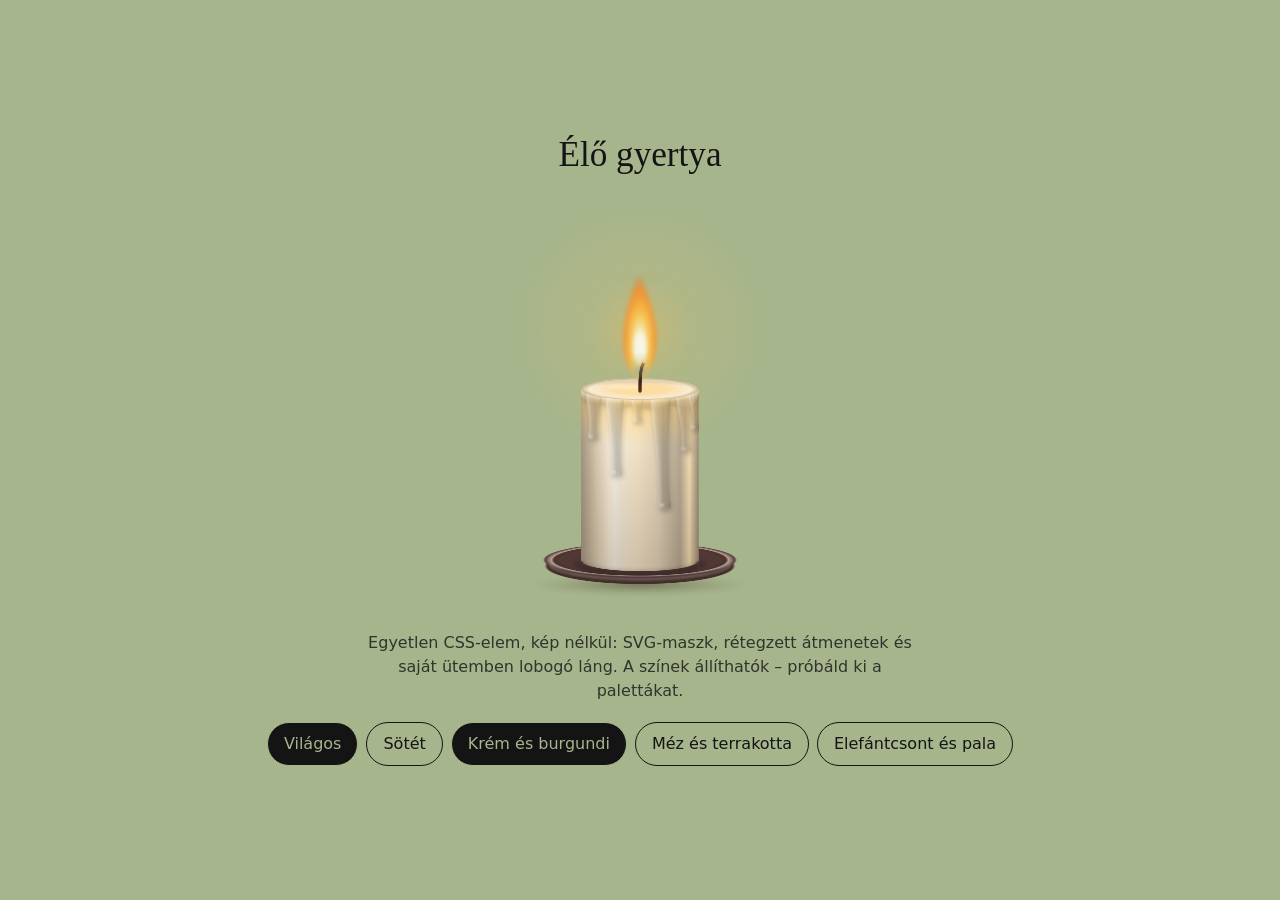
<file: demo/gyertya.html>
<!doctype html>
<html lang="hu" data-theme="light">
<head>
<meta charset="utf-8">
<meta name="viewport" content="width=device-width, initial-scale=1">
<title>Élő gyertya</title>
<!--
  ÉLŐ GYERTYA – önálló bemutató
  ==============================
  Egyetlen fájl, külső függőség nélkül: minden kép SVG data-URI a CSS-ben.
  Ugyanaz a kód, ami a szandi_yoga oldalon (pv.css, „ÉLŐ GYERTYA" blokk) és a
  DilaWEB sablonban háttérelemként fut – itt kiemelve, középre téve.

  FELÉPÍTÉS – két elem egy közös, négyzet alakú dobozban (.candle); minden
  méret a doboz %-a, így bármekkorára skálázható:

  1) .candle__body – a gyertya TESTE. Maszk (--sv-candle-body: a henger, a
     túlfolyó csepp, a kanóc és a tál sziluettje egy 24×24-es rácson) vágja ki
     az alakot; a színt és a fényt egymásra rakott CSS-átmenetek adják, felülről:
       részlet-réteg (--sv-candle-detail: olvadt perem, csorgások, kanóc,
       árnyékok – csak áttetsző fehér/fekete, ezért bármilyen színen jó)
       · olvadt viasztó · a láng fénye a viaszban · meleg fény a gyertya tetején
       · a henger alsó íve · hengeres fény-árnyék · túlfolyó csepp
       · a tál pereme, belseje, teste · árnyék a felületen.
     A színek tokenek: --pv-candle-wax, --pv-candle-dish, --pv-candle-shade,
     --pv-candle-glow – más palettához csak ezeket kell cserélni.

  2) .candle__flame – a LÁNG és mögötte a meleg fény. Könnycsepp-SVG
     (--sv-flame-live: a lángforma SMIL-lel hullámzik; --sv-flame: álló kép
     csökkentett mozgáshoz). Három, egymással nem osztható ütemű CSS-mozdulat
     (lobbanás, kilengés, fényerő) – a pislákolás így sosem ismétlődik
     láthatóan. A láng töve maszkkal áttetsző: a kanóc átsejlik rajta.

  GEOMETRIA: a gyertya teteje egy ellipszis (12/11.15, rx 3.4, ry .62 a
  24-es rácson) – ebből rajzol a viasztó, a perem fénye, a függöny és minden
  csorgás teteje. A henger alja és a tál pereme ugyanakkora rálátással
  (ry/rx ≈ .18) készül, ezért ül bele a gyertya a tálba. A láng a doboz
  12% széles, 30% magas sávja, a töve 45%-on.
-->
<style>
  /* A gyertya színei – más palettához ezt a blokkot kell cserélni */
  :root {
    --pv-primary: #556B2F;
    --pv-candle-wax: color-mix(in srgb, #F5DEB3 60%, #FFFBF3);
    --pv-candle-dish: #5B3F3E;
    --pv-candle-shade: #2a1d14;
    --pv-candle-glow: #ffc75a;
    --pv-candle-o: 1;
    --pv-flame-o: 0.9;
    --page-bg: #A7B58C;
    --page-ink: #141414;
  }
  :root[data-theme="dark"] { --page-ink: #F7EFEF; --pv-flame-o: 1; }

  /* A rajzok (SVG data-URI) – a pv.css-ből, változatlanul */
  :root {
    --sv-flame: url("data:image/svg+xml,%3Csvg xmlns='http://www.w3.org/2000/svg' viewBox='0 0 40 100'%3E%3Cdefs%3E%3CradialGradient id='o' cx='.5' cy='.68' r='.62' fx='.5' fy='.72'%3E%3Cstop offset='0' stop-color='%23fffdf2'/%3E%3Cstop offset='.2' stop-color='%23fff1b8'/%3E%3Cstop offset='.46' stop-color='%23ffc245'/%3E%3Cstop offset='.76' stop-color='%23ff8a1f' stop-opacity='.85'/%3E%3Cstop offset='1' stop-color='%23ff5a0a' stop-opacity='0'/%3E%3C/radialGradient%3E%3CradialGradient id='c' cx='.5' cy='.6' r='.5'%3E%3Cstop offset='0' stop-color='%23fff'/%3E%3Cstop offset='.6' stop-color='%23fffbe6' stop-opacity='.9'/%3E%3Cstop offset='1' stop-color='%23fff3c4' stop-opacity='0'/%3E%3C/radialGradient%3E%3CradialGradient id='b' cx='.5' cy='.5' r='.5'%3E%3Cstop offset='0' stop-color='%233d6bff' stop-opacity='.7'/%3E%3Cstop offset='1' stop-color='%233d6bff' stop-opacity='0'/%3E%3C/radialGradient%3E%3Cfilter id='s' x='-50%25' y='-20%25' width='200%25' height='140%25'%3E%3CfeGaussianBlur stdDeviation='1.6'/%3E%3C/filter%3E%3Cfilter id='t' x='-50%25' y='-50%25' width='200%25' height='200%25'%3E%3CfeGaussianBlur stdDeviation='.9'/%3E%3C/filter%3E%3C/defs%3E%3Cpath filter='url(%23s)' fill='url(%23o)' d='M20 3C23 20 33 44 33 64C33 83 27 95 20 95C13 95 7 83 7 64C7 44 17 20 20 3Z'%3E%3C/path%3E%3Cellipse cx='20' cy='90' rx='6' ry='4' fill='url(%23b)' opacity='.55' filter='url(%23t)'/%3E%3Cellipse cx='20' cy='68' rx='6.5' ry='17' fill='url(%23c)' filter='url(%23t)'%3E%3C/ellipse%3E%3C/svg%3E");
    --sv-flame-live: url("data:image/svg+xml,%3Csvg xmlns='http://www.w3.org/2000/svg' viewBox='0 0 40 100'%3E%3Cdefs%3E%3CradialGradient id='o' cx='.5' cy='.68' r='.62' fx='.5' fy='.72'%3E%3Cstop offset='0' stop-color='%23fffdf2'/%3E%3Cstop offset='.2' stop-color='%23fff1b8'/%3E%3Cstop offset='.46' stop-color='%23ffc245'/%3E%3Cstop offset='.76' stop-color='%23ff8a1f' stop-opacity='.85'/%3E%3Cstop offset='1' stop-color='%23ff5a0a' stop-opacity='0'/%3E%3C/radialGradient%3E%3CradialGradient id='c' cx='.5' cy='.6' r='.5'%3E%3Cstop offset='0' stop-color='%23fff'/%3E%3Cstop offset='.6' stop-color='%23fffbe6' stop-opacity='.9'/%3E%3Cstop offset='1' stop-color='%23fff3c4' stop-opacity='0'/%3E%3C/radialGradient%3E%3CradialGradient id='b' cx='.5' cy='.5' r='.5'%3E%3Cstop offset='0' stop-color='%233d6bff' stop-opacity='.7'/%3E%3Cstop offset='1' stop-color='%233d6bff' stop-opacity='0'/%3E%3C/radialGradient%3E%3Cfilter id='s' x='-50%25' y='-20%25' width='200%25' height='140%25'%3E%3CfeGaussianBlur stdDeviation='1.6'/%3E%3C/filter%3E%3Cfilter id='t' x='-50%25' y='-50%25' width='200%25' height='200%25'%3E%3CfeGaussianBlur stdDeviation='.9'/%3E%3C/filter%3E%3C/defs%3E%3Cpath filter='url(%23s)' fill='url(%23o)' d='M20 3C23 20 33 44 33 64C33 83 27 95 20 95C13 95 7 83 7 64C7 44 17 20 20 3Z'%3E%3Canimate attributeName='d' dur='2.3s' repeatCount='indefinite' calcMode='spline' keyTimes='0;.3;.55;.8;1' keySplines='.4 0 .6 1;.4 0 .6 1;.4 0 .6 1;.4 0 .6 1' values='M20 3C23 20 33 44 33 64C33 83 27 95 20 95C13 95 7 83 7 64C7 44 17 20 20 3Z;M22.5 1C24.5 19 33.5 43 33 64C32.5 83 27 95 20 95C13 95 7.5 83 7.5 64C7.5 45 19 21 22.5 1Z;M19 7C22.5 23 34 45 33.5 65C33 83 27 95 20 95C13 95 6.5 83 6.5 65C6.5 45 16 23 19 7Z;M17.5 2C21 20 32.5 44 32.5 64C32.5 83 27 95 20 95C13 95 7 83 7.5 64C8 43 14.5 20 17.5 2Z;M20 3C23 20 33 44 33 64C33 83 27 95 20 95C13 95 7 83 7 64C7 44 17 20 20 3Z'/%3E%3C/path%3E%3Cellipse cx='20' cy='90' rx='6' ry='4' fill='url(%23b)' opacity='.55' filter='url(%23t)'/%3E%3Cellipse cx='20' cy='68' rx='6.5' ry='17' fill='url(%23c)' filter='url(%23t)'%3E%3Canimate attributeName='ry' dur='1.37s' values='17;19;16;18.5;17' repeatCount='indefinite'/%3E%3C/ellipse%3E%3C/svg%3E");
    --sv-candle-body: url("data:image/svg+xml,%3Csvg xmlns='http://www.w3.org/2000/svg' viewBox='0 0 24 24'%3E%3Cdefs%3E%3Cfilter id='g' x='-50%25' y='-50%25' width='200%25' height='200%25'%3E%3CfeGaussianBlur stdDeviation='.38'/%3E%3C/filter%3E%3C/defs%3E%3Cpath d='M8.6 11.15A3.4 .62 0 0 1 15.4 11.15L15.4 21.1C15.4 21.43 13.88 21.7 12 21.7C10.12 21.7 8.6 21.43 8.6 21.1Z'/%3E%3Cpath d='M14.82 11.496C14.868 11.971 14.988 12.256 15.024 12.937C15.024 13.126 14.91 13.207 14.91 13.369C14.91 13.564 15.45 13.564 15.45 13.369C15.45 13.207 15.336 13.126 15.336 12.937C15.3 12.256 15.372 11.971 15.42 11.15Q15.12 11.47 14.82 11.496Z'/%3E%3Cpath d='M6.4 21A5.6 1 0 0 1 17.6 21L17.52 21.35A5.5 1.05 0 0 1 6.48 21.35Z'/%3E%3Cellipse cx='12' cy='22.45' rx='6.2' ry='.55' filter='url(%23g)'/%3E%3Cpath d='M12 11.25C12 10.7 12.02 10.25 12.08 9.98C12.13 9.76 12.2 9.62 12.28 9.55' stroke='%23000' stroke-width='.2' stroke-linecap='round' fill='none'/%3E%3C/svg%3E");
    --sv-candle-detail: url("data:image/svg+xml,%3Csvg xmlns='http://www.w3.org/2000/svg' viewBox='0 0 24 24'%3E%3Cdefs%3E%3Cfilter id='b' x='-50%25' y='-50%25' width='200%25' height='200%25'%3E%3CfeGaussianBlur stdDeviation='.07'/%3E%3C/filter%3E%3Cfilter id='s' x='-50%25' y='-50%25' width='200%25' height='200%25'%3E%3CfeGaussianBlur stdDeviation='.16'/%3E%3C/filter%3E%3Cfilter id='t' x='-50%25' y='-50%25' width='200%25' height='200%25'%3E%3CfeGaussianBlur stdDeviation='.3'/%3E%3C/filter%3E%3ClinearGradient id='d' x1='0' y1='0' x2='1' y2='0'%3E%3Cstop offset='0' stop-color='%23fff' stop-opacity='.42'/%3E%3Cstop offset='.3' stop-color='%23fff' stop-opacity='.16'/%3E%3Cstop offset='.62' stop-color='%23fff' stop-opacity='0'/%3E%3Cstop offset='1' stop-color='%23000' stop-opacity='.14'/%3E%3C/linearGradient%3E%3ClinearGradient id='c' x1='0' y1='0' x2='0' y2='1'%3E%3Cstop offset='0' stop-color='%23fff' stop-opacity='.45'/%3E%3Cstop offset='.5' stop-color='%23fff' stop-opacity='.14'/%3E%3Cstop offset='1' stop-color='%23fff' stop-opacity='.04'/%3E%3C/linearGradient%3E%3ClinearGradient id='w' x1='0' y1='1' x2='0' y2='0'%3E%3Cstop offset='0' stop-color='%233b2a1f'/%3E%3Cstop offset='.55' stop-color='%231d130d'/%3E%3Cstop offset='1' stop-color='%23050302'/%3E%3C/linearGradient%3E%3C/defs%3E%3Cpath d='M8.35 21.12A3.65 .68 0 0 0 15.65 21.12' fill='none' stroke='%23000' stroke-width='.3' opacity='.28' filter='url(%23s)'/%3E%3Cpath d='M6.75 21.28A5.3 .96 0 0 0 17.25 21.28' fill='none' stroke='%23fff' stroke-width='.07' opacity='.4' filter='url(%23b)'/%3E%3Cpath d='M8.8 11.15A3.2 .56 0 0 1 15.2 11.15A3.2 .4 0 0 0 8.8 11.15Z' fill='%23000' opacity='.14' filter='url(%23b)'/%3E%3Cellipse cx='11.1' cy='11.02' rx='.95' ry='.12' fill='%23fff' opacity='.4' filter='url(%23b)'/%3E%3Cg transform='translate(.07 .12)' opacity='.2' filter='url(%23s)'%3E%3Cpath d='M8.6 11.15L8.6 11.15L8.7 11.299L8.8 11.36L8.9 11.405L9 11.442L9.1 11.474L9.2 11.502L9.3 11.527L9.4 11.55L9.5 11.57L9.6 11.589L9.7 11.607L9.8 11.623L9.9 11.638L10 11.651L10.1 11.664L10.2 11.676L10.3 11.687L10.4 11.697L10.5 11.706L10.6 11.715L10.7 11.723L10.8 11.73L10.9 11.737L11 11.743L11.1 11.748L11.2 11.753L11.3 11.757L11.4 11.76L11.5 11.763L11.6 11.766L11.7 11.768L11.8 11.769L11.9 11.77L12 11.77L12.1 11.77L12.2 11.769L12.3 11.768L12.4 11.766L12.5 11.763L12.6 11.76L12.7 11.757L12.8 11.753L12.9 11.748L13 11.743L13.1 11.737L13.2 11.73L13.3 11.723L13.4 11.715L13.5 11.706L13.6 11.697L13.7 11.687L13.8 11.676L13.9 11.664L14 11.651L14.1 11.638L14.2 11.623L14.3 11.607L14.4 11.589L14.5 11.57L14.6 11.55L14.7 11.527L14.8 11.502L14.9 11.474L15 11.442L15.1 11.405L15.2 11.36L15.3 11.299L15.4 11.15L15.4 11.457L15.3 11.7L15.2 11.848L15.1 11.965L15 12.048L14.9 12.101L14.8 12.131L14.7 12.142L14.6 12.141L14.5 12.129L14.4 12.106L14.3 12.074L14.2 12.038L14.1 12.001L14 11.97L13.9 11.95L13.8 11.944L13.7 11.952L13.6 11.975L13.5 12.01L13.4 12.052L13.3 12.098L13.2 12.143L13.1 12.182L13 12.213L12.9 12.232L12.8 12.24L12.7 12.237L12.6 12.225L12.5 12.209L12.4 12.191L12.3 12.176L12.2 12.164L12.1 12.153L12 12.141L11.9 12.124L11.8 12.102L11.7 12.075L11.6 12.05L11.5 12.033L11.4 12.03L11.3 12.043L11.2 12.072L11.1 12.113L11 12.158L10.9 12.201L10.8 12.235L10.7 12.255L10.6 12.258L10.5 12.242L10.4 12.21L10.3 12.165L10.2 12.111L10.1 12.056L10 12.004L9.9 11.961L9.8 11.929L9.7 11.909L9.6 11.899L9.5 11.896L9.4 11.896L9.3 11.894L9.2 11.888L9.1 11.874L9 11.85L8.9 11.814L8.8 11.764L8.7 11.691L8.6 11.523Z'/%3E%3Cpath d='M8.9 11.405C8.972 12.213 9.096 12.558 9.066 13.434C9.066 13.641 9.003 13.731 9.003 13.909C9.003 14.123 9.597 14.123 9.597 13.909C9.597 13.731 9.534 13.641 9.534 13.434C9.564 12.558 9.728 12.213 9.8 11.623Q9.35 11.563 8.9 11.405Z'/%3E%3Cpath d='M10.025 11.655C10.109 12.861 10.309 13.491 10.357 15.422C10.357 15.664 10.284 15.768 10.284 15.976C10.284 16.226 10.977 16.226 10.977 15.976C10.977 15.768 10.903 15.664 10.903 15.422C10.855 13.491 10.991 12.861 11.075 11.747Q10.55 11.721 10.025 11.655Z'/%3E%3Cpath d='M11.5 11.763C11.556 12.144 11.668 12.309 11.668 12.51C11.668 12.699 11.58 12.78 11.58 12.942C11.58 13.137 12.12 13.137 12.12 12.942C12.12 12.78 12.032 12.699 12.032 12.51C12.032 12.309 12.144 12.144 12.2 11.769Q11.85 11.773 11.5 11.763Z'/%3E%3Cpath d='M12.625 11.759C12.717 13.355 12.981 14.27 13.101 17.285C13.101 17.551 13.02 17.664 13.02 17.892C13.02 18.165 13.779 18.165 13.779 17.892C13.779 17.664 13.699 17.551 13.699 17.285C13.579 14.27 13.683 13.355 13.775 11.679Q13.2 11.741 12.625 11.759Z'/%3E%3Cpath d='M14.1 11.638C14.172 12.41 14.356 12.86 14.416 14.155C14.416 14.363 14.353 14.452 14.353 14.63C14.353 14.844 14.947 14.844 14.947 14.63C14.947 14.452 14.884 14.363 14.884 14.155C14.824 12.86 14.928 12.41 15 11.442Q14.55 11.58 14.1 11.638Z'/%3E%3Cpath d='M14.82 11.496C14.868 11.971 14.988 12.256 15.024 12.937C15.024 13.126 14.91 13.207 14.91 13.369C14.91 13.564 15.45 13.564 15.45 13.369C15.45 13.207 15.336 13.126 15.336 12.937C15.3 12.256 15.372 11.971 15.42 11.15Q15.12 11.47 14.82 11.496Z'/%3E%3C/g%3E%3Cpath d='M8.6 11.15L8.6 11.15L8.7 11.299L8.8 11.36L8.9 11.405L9 11.442L9.1 11.474L9.2 11.502L9.3 11.527L9.4 11.55L9.5 11.57L9.6 11.589L9.7 11.607L9.8 11.623L9.9 11.638L10 11.651L10.1 11.664L10.2 11.676L10.3 11.687L10.4 11.697L10.5 11.706L10.6 11.715L10.7 11.723L10.8 11.73L10.9 11.737L11 11.743L11.1 11.748L11.2 11.753L11.3 11.757L11.4 11.76L11.5 11.763L11.6 11.766L11.7 11.768L11.8 11.769L11.9 11.77L12 11.77L12.1 11.77L12.2 11.769L12.3 11.768L12.4 11.766L12.5 11.763L12.6 11.76L12.7 11.757L12.8 11.753L12.9 11.748L13 11.743L13.1 11.737L13.2 11.73L13.3 11.723L13.4 11.715L13.5 11.706L13.6 11.697L13.7 11.687L13.8 11.676L13.9 11.664L14 11.651L14.1 11.638L14.2 11.623L14.3 11.607L14.4 11.589L14.5 11.57L14.6 11.55L14.7 11.527L14.8 11.502L14.9 11.474L15 11.442L15.1 11.405L15.2 11.36L15.3 11.299L15.4 11.15L15.4 11.457L15.3 11.7L15.2 11.848L15.1 11.965L15 12.048L14.9 12.101L14.8 12.131L14.7 12.142L14.6 12.141L14.5 12.129L14.4 12.106L14.3 12.074L14.2 12.038L14.1 12.001L14 11.97L13.9 11.95L13.8 11.944L13.7 11.952L13.6 11.975L13.5 12.01L13.4 12.052L13.3 12.098L13.2 12.143L13.1 12.182L13 12.213L12.9 12.232L12.8 12.24L12.7 12.237L12.6 12.225L12.5 12.209L12.4 12.191L12.3 12.176L12.2 12.164L12.1 12.153L12 12.141L11.9 12.124L11.8 12.102L11.7 12.075L11.6 12.05L11.5 12.033L11.4 12.03L11.3 12.043L11.2 12.072L11.1 12.113L11 12.158L10.9 12.201L10.8 12.235L10.7 12.255L10.6 12.258L10.5 12.242L10.4 12.21L10.3 12.165L10.2 12.111L10.1 12.056L10 12.004L9.9 11.961L9.8 11.929L9.7 11.909L9.6 11.899L9.5 11.896L9.4 11.896L9.3 11.894L9.2 11.888L9.1 11.874L9 11.85L8.9 11.814L8.8 11.764L8.7 11.691L8.6 11.523Z' fill='url(%23c)'/%3E%3Cpath d='M8.9 11.405C8.972 12.213 9.096 12.558 9.066 13.434C9.066 13.641 9.003 13.731 9.003 13.909C9.003 14.123 9.597 14.123 9.597 13.909C9.597 13.731 9.534 13.641 9.534 13.434C9.564 12.558 9.728 12.213 9.8 11.623Q9.35 11.563 8.9 11.405Z' fill='url(%23d)'/%3E%3Cpath d='M10.025 11.655C10.109 12.861 10.309 13.491 10.357 15.422C10.357 15.664 10.284 15.768 10.284 15.976C10.284 16.226 10.977 16.226 10.977 15.976C10.977 15.768 10.903 15.664 10.903 15.422C10.855 13.491 10.991 12.861 11.075 11.747Q10.55 11.721 10.025 11.655Z' fill='url(%23d)'/%3E%3Cpath d='M11.5 11.763C11.556 12.144 11.668 12.309 11.668 12.51C11.668 12.699 11.58 12.78 11.58 12.942C11.58 13.137 12.12 13.137 12.12 12.942C12.12 12.78 12.032 12.699 12.032 12.51C12.032 12.309 12.144 12.144 12.2 11.769Q11.85 11.773 11.5 11.763Z' fill='url(%23d)'/%3E%3Cpath d='M12.625 11.759C12.717 13.355 12.981 14.27 13.101 17.285C13.101 17.551 13.02 17.664 13.02 17.892C13.02 18.165 13.779 18.165 13.779 17.892C13.779 17.664 13.699 17.551 13.699 17.285C13.579 14.27 13.683 13.355 13.775 11.679Q13.2 11.741 12.625 11.759Z' fill='url(%23d)'/%3E%3Cpath d='M14.1 11.638C14.172 12.41 14.356 12.86 14.416 14.155C14.416 14.363 14.353 14.452 14.353 14.63C14.353 14.844 14.947 14.844 14.947 14.63C14.947 14.452 14.884 14.363 14.884 14.155C14.824 12.86 14.928 12.41 15 11.442Q14.55 11.58 14.1 11.638Z' fill='url(%23d)'/%3E%3Cpath d='M14.82 11.496C14.868 11.971 14.988 12.256 15.024 12.937C15.024 13.126 14.91 13.207 14.91 13.369C14.91 13.564 15.45 13.564 15.45 13.369C15.45 13.207 15.336 13.126 15.336 12.937C15.3 12.256 15.372 11.971 15.42 11.15Q15.12 11.47 14.82 11.496Z' fill='url(%23d)'/%3E%3Cellipse cx='9.196' cy='13.864' rx='0.083' ry='0.059' fill='%23fff' opacity='.55' filter='url(%23b)'/%3E%3Cellipse cx='10.509' cy='15.924' rx='0.097' ry='0.069' fill='%23fff' opacity='.55' filter='url(%23b)'/%3E%3Cellipse cx='11.755' cy='12.902' rx='0.076' ry='0.054' fill='%23fff' opacity='.55' filter='url(%23b)'/%3E%3Cellipse cx='13.267' cy='17.835' rx='0.106' ry='0.076' fill='%23fff' opacity='.55' filter='url(%23b)'/%3E%3Cellipse cx='14.546' cy='14.586' rx='0.083' ry='0.059' fill='%23fff' opacity='.55' filter='url(%23b)'/%3E%3Cellipse cx='15.085' cy='13.329' rx='0.076' ry='0.054' fill='%23fff' opacity='.55' filter='url(%23b)'/%3E%3Cpath d='M8.62 11.22A3.38 .6 0 0 0 15.38 11.22' fill='none' stroke='%23fff' stroke-width='.07' opacity='.45' filter='url(%23b)'/%3E%3Cpath d='M12 11.25C12 10.7 12.02 10.25 12.08 9.98C12.13 9.76 12.2 9.62 12.28 9.55' fill='none' stroke='url(%23w)' stroke-width='.2' stroke-linecap='round'/%3E%3Ccircle cx='12.28' cy='9.55' r='.13' fill='%23ff6a1f'/%3E%3Ccircle cx='12.28' cy='9.55' r='.06' fill='%23ffd08a'/%3E%3C/svg%3E");
  }

  * { box-sizing: border-box; }
  body {
    margin: 0;
    min-height: 100dvh;
    display: grid;
    place-content: center;
    justify-items: center;
    gap: 1.2rem;
    padding: 1.5rem 1rem;
    background: var(--page-bg);
    color: var(--page-ink);
    font: 400 1rem/1.5 system-ui, sans-serif;
    transition: background-color .4s, color .4s;
  }
  h1 { margin: 0; font: 400 clamp(1.5rem, 5vw, 2.2rem)/1.2 Georgia, serif; }
  p { margin: 0; max-width: 34rem; text-align: center; opacity: .8; }
  .controls { display: flex; flex-wrap: wrap; justify-content: center; gap: .5rem; }
  .controls button {
    min-height: 44px; padding: .5rem 1rem;
    border: 1px solid currentColor; border-radius: 999px;
    background: transparent; color: inherit; font: inherit; cursor: pointer;
  }
  .controls button[aria-pressed="true"] { background: var(--page-ink); color: var(--page-bg); }
  :focus-visible { outline: 2px solid currentColor; outline-offset: 3px; }

  /* A doboz: négyzet, minden méret ennek %-a */
  .candle { position: relative; width: min(86vw, 26rem); aspect-ratio: 1; }

  /* 1) A TEST – a pv.css-ből kiemelve */
  .candle__body {
    position: absolute;
    inset: 0;
    -webkit-mask: var(--m) center / contain no-repeat;
    mask: var(--m) center / contain no-repeat;
    --m: var(--sv-candle-body);
    --a: none;
    --w: var(--pv-candle-wax, color-mix(in srgb, #f7eddd 88%, var(--pv-primary)));
    --d: var(--pv-candle-dish, color-mix(in srgb, var(--pv-primary) 55%, #2b1f18));
    --sh: var(--pv-candle-shade, #2a1d14);
    --g: var(--pv-candle-glow, #ffc75a);
    --din: color-mix(in srgb, var(--d) 80%, var(--sh));
    opacity: var(--pv-candle-o, 0.9);
    background:
      /* részletek: olvadt perem, csorgások, kanóc, árnyék a tálban */
      var(--sv-candle-detail) center / contain no-repeat,
      /* olvadt viasztó – a láng megvilágítja */
      radial-gradient(ellipse 14.17% 2.58% at 50% 46.46%,
        color-mix(in srgb, var(--g) 55%, #fff) 0%, color-mix(in srgb, var(--g) 30%, var(--w)) 45%,
        var(--w) 72%, color-mix(in srgb, #fff 28%, var(--w)) 86%, color-mix(in srgb, var(--sh) 18%, var(--w)) 96%, transparent 100%),
      /* a láng átszűrődő fénye a viasz felső részében */
      radial-gradient(ellipse 18% 11% at 50% 48.5%,
        color-mix(in srgb, var(--g) 50%, transparent), color-mix(in srgb, var(--g) 16%, transparent) 50%, transparent 100%),
      /* a láng meleg fénye rávetül a gyertya felső harmadára */
      linear-gradient(color-mix(in srgb, var(--g) 28%, transparent), transparent 36%) 50% 81.95% / 28.33% 46.92% no-repeat,
      /* a henger alsó íve: a két sarokba a tál belseje kerül – így az alja
         pontosan azon az íven ül, amelyiken a tál pereme fut */
      radial-gradient(ellipse 50% 100% at 50% 0%, transparent 95.5%, var(--din) 100%) 50% 90.17% / 28.33% 2.5% no-repeat,
      /* a henger: lefelé sötétedés + hengeres fény balról */
      linear-gradient(transparent 20%, color-mix(in srgb, var(--sh) 20%, transparent) 96%) 50% 81.95% / 28.33% 46.92% no-repeat,
      linear-gradient(90deg,
        color-mix(in srgb, var(--sh) 40%, var(--w)) 0%, color-mix(in srgb, var(--sh) 12%, var(--w)) 14%,
        color-mix(in srgb, #fff 30%, var(--w)) 24%, color-mix(in srgb, #fff 60%, var(--w)) 29%,
        color-mix(in srgb, #fff 30%, var(--w)) 34%, var(--w) 48%, color-mix(in srgb, var(--sh) 9%, var(--w)) 66%,
        color-mix(in srgb, var(--sh) 30%, var(--w)) 84%, color-mix(in srgb, var(--g) 18%, var(--w)) 92%,
        color-mix(in srgb, var(--sh) 45%, var(--w)) 100%)
        50% 81.95% / 28.33% 46.92% no-repeat,
      /* az élen túlfolyó csepp */
      linear-gradient(color-mix(in srgb, var(--sh) 18%, var(--w)), color-mix(in srgb, var(--sh) 18%, var(--w)))
        66% 51% / 3% 14% no-repeat,
      /* a tál pereme: világos gyűrű a belső és a külső ellipszis között */
      radial-gradient(ellipse 23.33% 4.167% at 50% 87.5%, transparent 88.5%,
        color-mix(in srgb, var(--d) 45%, color-mix(in srgb, #fff 70%, var(--g))) 91.5%, color-mix(in srgb, var(--d) 78%, #fff) 95%, var(--d) 97.5%, transparent 100%),
      /* a tál belseje: egyszínű, a pereme alatt sötétebb */
      radial-gradient(ellipse 21.25% 3.75% at 50% 87.5%, var(--din) 90%, color-mix(in srgb, var(--d) 55%, var(--sh)) 100%, transparent 100%),
      /* a tál teste elöl – ellipszis, hogy pontosan a tál alsó ívét kövesse */
      radial-gradient(ellipse 22.92% 4.375% at 50% 88.96%,
        color-mix(in srgb, var(--d) 85%, var(--sh)) 0%, color-mix(in srgb, var(--d) 50%, var(--sh)) 97%, transparent 100%),
      /* a tál lágy árnyéka a felületen */
      radial-gradient(ellipse 27% 3% at 50% 93.5%,
        color-mix(in srgb, var(--sh) 40%, transparent), color-mix(in srgb, var(--sh) 14%, transparent) 60%, transparent 100%);
  }

  /* 2) A LÁNG – a pv.css-ből kiemelve; itt mindig a hullámzó lángforma él */
  .candle__flame {
    inset: 0;
    --pv-flame-img: var(--sv-flame-live);
    animation: var(--pv-glow-a);
    position: absolute;
    z-index: 1;
    aspect-ratio: 1;
    pointer-events: none;
    transform-origin: 50% 45%;
    background:
      var(--pv-flame-img, var(--sv-flame)) 50% 21.43% / 12% 30% no-repeat,
      radial-gradient(circle at 50% 32%,
        color-mix(in srgb, var(--pv-candle-glow, #ffc75a) 40%, transparent),
        color-mix(in srgb, var(--pv-candle-glow, #ffc75a) 12%, transparent) 14%, transparent 36%);
    opacity: var(--pv-flame-o, 0.9);
    /* a láng töve áttetsző: a kanóc átsejlik rajta, ahogy az igazi lángban */
    -webkit-mask: radial-gradient(ellipse 4% 5% at 50% 42.5%, rgb(0 0 0 / 0.35), #000 100%);
    mask: radial-gradient(ellipse 4% 5% at 50% 42.5%, rgb(0 0 0 / 0.35), #000 100%);
    --pv-glow-a: pv-flame-lick 2.9s ease-in-out infinite, pv-flame-sway 6.7s ease-in-out infinite,
      pv-flame-light 4.3s ease-in-out infinite;
  }

  @keyframes pv-flame-lick {
  0%, 100% { scale: 1 1; }   11% { scale: 0.97 1.05; } 23% { scale: 1.02 0.96; } 37% { scale: 0.98 1.07; }
  52% { scale: 1.01 0.98; } 61% { scale: 0.96 1.1; }  74% { scale: 1.03 0.95; } 88% { scale: 0.99 1.03; }
  }
  @keyframes pv-flame-sway {
  0%, 100% { rotate: 0deg; } 20% { rotate: 1.2deg; } 45% { rotate: -0.8deg; } 58% { rotate: 2.2deg; }
  63% { rotate: -1.6deg; } 70% { rotate: 0.6deg; } 85% { rotate: -1deg; }
  }
  @keyframes pv-flame-light {
  0%, 100% { opacity: var(--pv-flame-o, 0.9); } 30% { opacity: calc(var(--pv-flame-o, 0.9) * 0.86); }
  55% { opacity: var(--pv-flame-o, 0.9); } 62% { opacity: calc(var(--pv-flame-o, 0.9) * 0.76); }
  80% { opacity: calc(var(--pv-flame-o, 0.9) * 0.95); }
  }

  /* Csökkentett mozgás: a láng megáll, az ÁLLÓ lángkép marad */
  @media (prefers-reduced-motion: reduce) {
    .candle__flame { animation: none; --pv-flame-img: var(--sv-flame); }
  }
</style>
</head>
<body>
  <h1>Élő gyertya</h1>
  <div class="candle" role="img" aria-label="Égő gyertya kerámiatálban, lobogó lánggal">
    <i class="candle__body"></i>
    <span class="candle__flame"></span>
  </div>
  <p>Egyetlen CSS-elem, kép nélkül: SVG-maszk, rétegzett átmenetek és saját ütemben lobogó láng. A színek állíthatók – próbáld ki a palettákat.</p>
  <div class="controls" role="group" aria-label="Megjelenés">
    <button type="button" data-theme="light" aria-pressed="true">Világos</button>
    <button type="button" data-theme="dark" aria-pressed="false">Sötét</button>
    <button type="button" data-pal="szandi" aria-pressed="true">Krém és burgundi</button>
    <button type="button" data-pal="honey" aria-pressed="false">Méz és terrakotta</button>
    <button type="button" data-pal="ivory" aria-pressed="false">Elefántcsont és pala</button>
  </div>
<script>
  /* Paletták: csak a tokenek cserélődnek, a rajz ugyanaz */
  const PAL = {
    szandi: { wax: "color-mix(in srgb, #F5DEB3 60%, #FFFBF3)", dish: "#5B3F3E", light: "#A7B58C", dark: "#1C2117" },
    honey:  { wax: "#F2D49B", dish: "#A0522D", light: "#E9DCC6", dark: "#1F1813" },
    ivory:  { wax: "#FAF6EC", dish: "#4A5561", light: "#C9D3DA", dark: "#14191E" },
  };
  const root = document.documentElement;
  let theme = "light", pal = "szandi";
  function apply() {
    const p = PAL[pal];
    root.dataset.theme = theme;
    root.style.setProperty("--pv-candle-wax", p.wax);
    root.style.setProperty("--pv-candle-dish", p.dish);
    root.style.setProperty("--page-bg", p[theme]);
    document.querySelectorAll("[data-theme]:not(html)").forEach((b) => b.setAttribute("aria-pressed", b.dataset.theme === theme));
    document.querySelectorAll("[data-pal]").forEach((b) => b.setAttribute("aria-pressed", b.dataset.pal === pal));
  }
  document.querySelector(".controls").addEventListener("click", (e) => {
    const b = e.target.closest("button");
    if (!b) return;
    if (b.dataset.theme) theme = b.dataset.theme; else pal = b.dataset.pal;
    apply();
  });
</script>
</body>
</html>
</file>
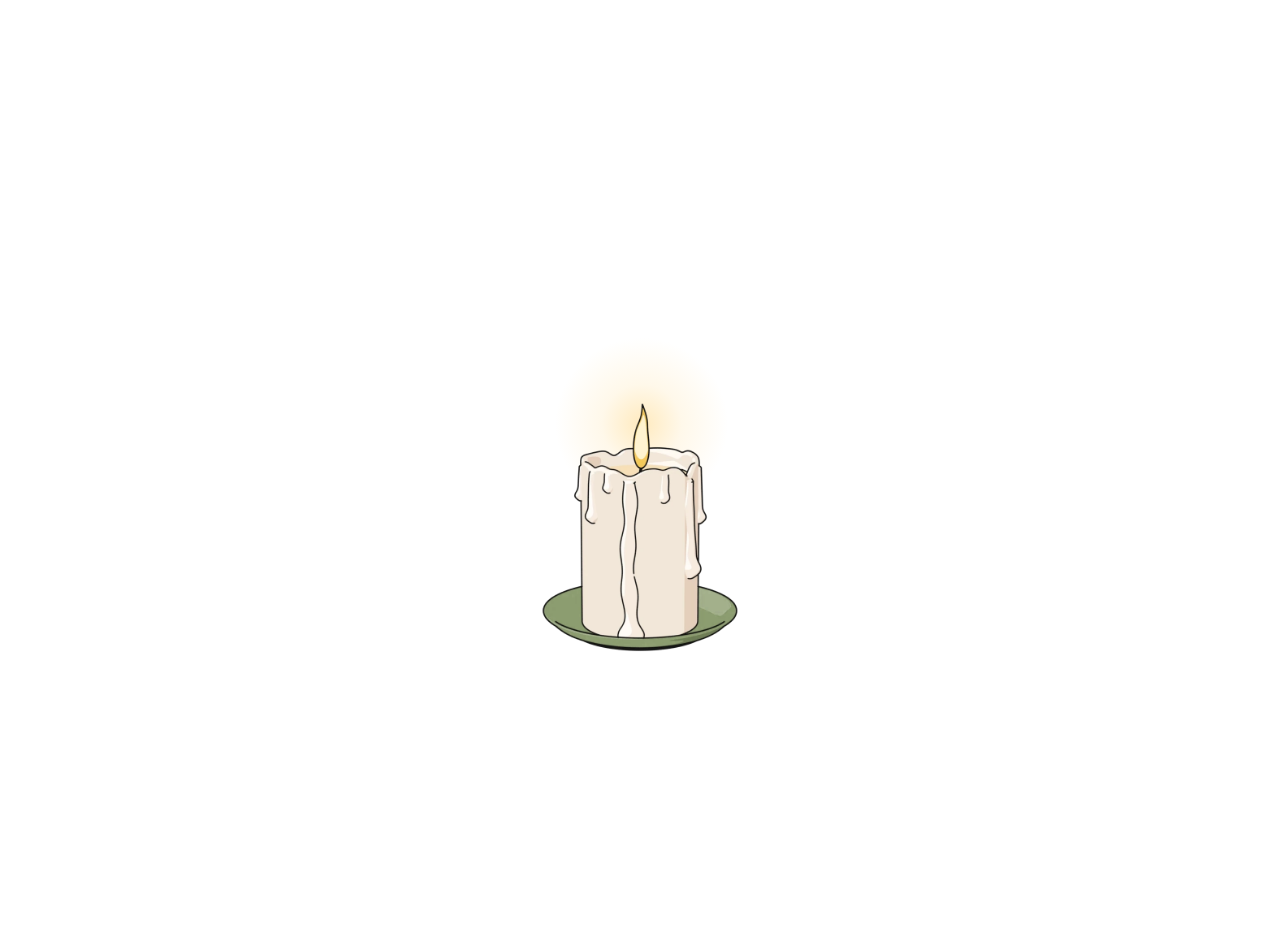
<file: szandi_gyertya/gyertya.html>
<!doctype html>
<html lang="hu">
<head>
<meta charset="utf-8">
<meta name="viewport" content="width=device-width, initial-scale=1">
<title>Szandi gyertya</title>
<!--
  SZANDI GYERTYA – az oldal illusztrációjának stílusában, Blenderben renderelt 3D
  =============================================================================
  Forrás: gyertya_blender.py (a jelenet kódból épül, újrarenderelhető; gyertya.blend-et
  a `mode=blend` ment). A kimenet az img/ mappában:
    gyertya.webp       – a gyertyatest a tállal, átlátszó háttér, 1024×1024
    gyertya-lang.webp  – a láng 64 kockás, varrat nélküli hurka, 8×8-as sprite-lap
    lang.json          – a láng helye a dobozban (%) – ebből jönnek az alábbi számok

  BEILLESZTÉS: az img/ három képe az oldal images/ mappájába, a <style> „GYERTYA”
  blokkja a CSS-be, a .candle markup oda, ahol a régi CSS-gyertya volt. A doboz
  ugyanaz a négyzet, mint régen, a gyertya ugyanott ül benne → a régi helyére cserélhető.

  MOZGÁS: a sprite-ot két, egymástól független lépő animáció viszi (translate: oszlop,
  transform: sor) – csak transform és opacity mozog. A kilengés és a fény más ütemű,
  így a 2,67 mp-es hurok nem látszik ismétlődőnek. Csökkentett mozgásnál áll a láng.
-->
<style>
  /* ---------------- GYERTYA ---------------- */
  .candle {
    --glow: #ffd98a;
    position: relative;
    width: min(86vw, 26rem);
    aspect-ratio: 1;
  }
  /* meleg fény a láng körül – a test mögött, halkan pislákol */
  .candle::before {
    content: "";
    position: absolute;
    inset: 0;
    background: radial-gradient(circle at 50.4% 38%,
      color-mix(in srgb, var(--glow) 55%, transparent),
      color-mix(in srgb, var(--glow) 18%, transparent) 12%, transparent 26%);
    animation: candle-glow 4.3s ease-in-out infinite;
  }
  .candle__body {
    position: absolute;
    inset: 0;
    background: url("img/gyertya.webp") center / contain no-repeat;
  }
  /* a láng ablaka: lang.json left/top/width/height; a forgáspont a láng töve (base_y) */
  .candle__flame {
    position: absolute;
    left: 45.703%;
    top: 30.859%;
    width: 9.18%;
    height: 20.02%;
    overflow: hidden;
    transform-origin: 50% 89%;
    animation: candle-sway 6.7s ease-in-out infinite;
  }
  .candle__flame::before {
    content: "";
    position: absolute;
    inset: 0 auto auto 0;
    width: 800%;
    height: 800%;
    background: url("img/gyertya-lang.webp") 0 0 / 100% 100% no-repeat;
    /* 64 kocka, 24 fps: oszlop 8 lépésben (1/3 mp), sor 8 lépésben (2,67 mp) */
    animation: candle-col calc(8s / 24) steps(8) infinite, candle-row calc(64s / 24) steps(8) infinite;
  }
  @keyframes candle-col { to { translate: -100% 0; } }
  @keyframes candle-row { to { transform: translateY(-100%); } }
  @keyframes candle-sway {
    0%, 100% { rotate: 0deg; } 20% { rotate: 1.2deg; } 45% { rotate: -.8deg; } 58% { rotate: 2deg; }
    63% { rotate: -1.4deg; } 70% { rotate: .6deg; } 85% { rotate: -1deg; }
  }
  @keyframes candle-glow {
    0%, 100% { opacity: 1; } 30% { opacity: .82; } 55% { opacity: 1; } 62% { opacity: .7; } 80% { opacity: .94; }
  }
  @media (prefers-reduced-motion: reduce) {
    .candle::before, .candle__flame, .candle__flame::before { animation: none; }
  }
  /* ---------------- /GYERTYA ---------------- */

  body {
    margin: 0;
    min-height: 100dvh;
    display: grid;
    place-content: center;
    justify-items: center;
    padding: 1.5rem 1rem;
    background: #fff;
    color: #161616;
    font: 400 1rem/1.5 system-ui, sans-serif;
  }
</style>
</head>
<body>
  <div class="candle" role="img" aria-label="Égő gyertya rózsaszín kerámiatálban, lobogó lánggal">
    <i class="candle__body"></i>
    <span class="candle__flame"></span>
  </div>
</body>
</html>
</file>
